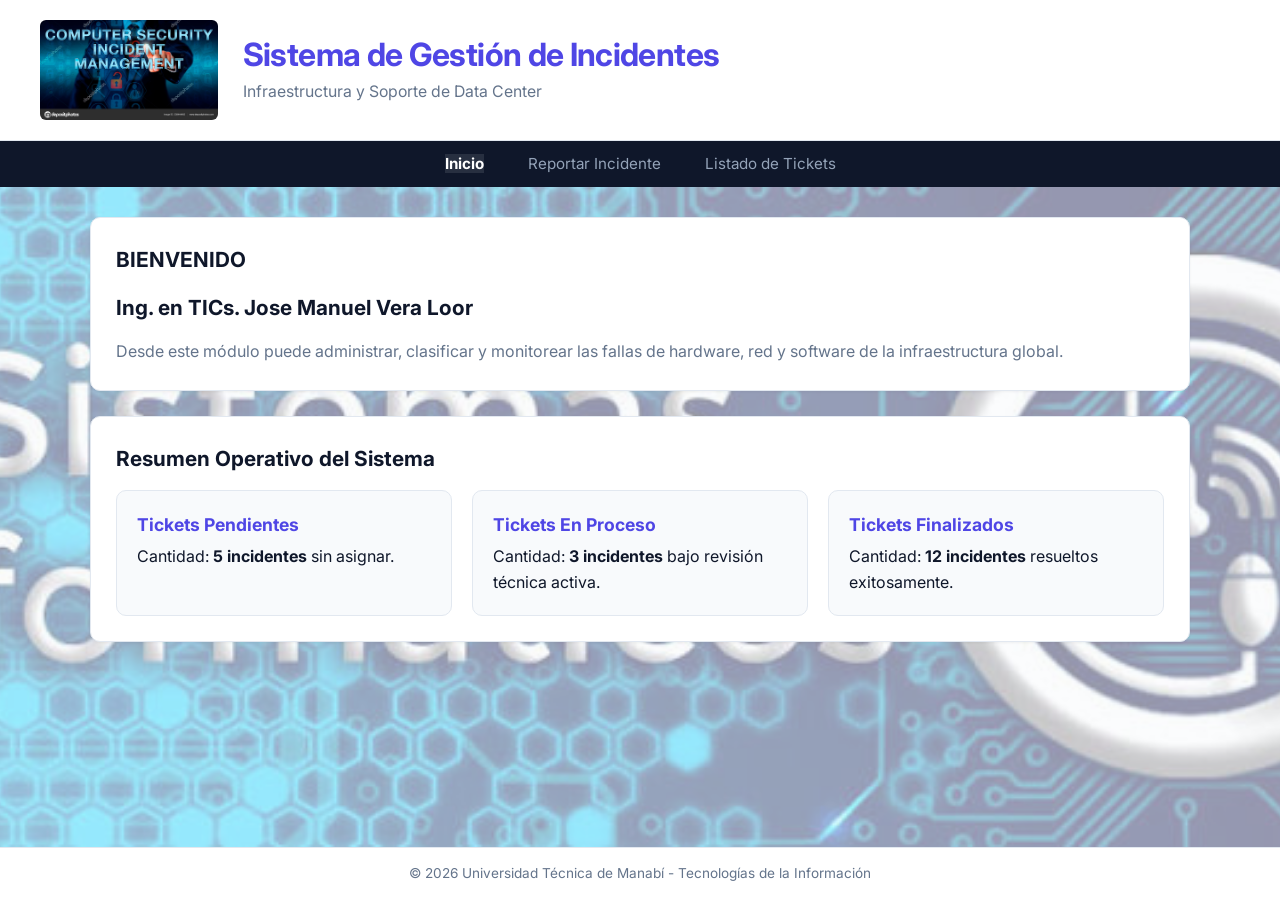
<file: public_html/index.html>
<!DOCTYPE html>
<html lang="es">
<head>
    <meta charset="UTF-8">
    <meta name="viewport" content="width=device-width, initial-scale=1.0"> <title>Help Desk - Dashboard de Gestión</title>
    <link rel="stylesheet" href="style.css"> </head>
<body>

    <header class="site-header">
        <div class="header-logo">
            <img src="Imagen/images1.jpg" alt="Logo UTM Help Desk">
        </div>
        <div class="header-text">
            <h1>Sistema de Gestión de Incidentes</h1>
            <p>Infraestructura y Soporte de Data Center</p>
        </div>
    </header>

    <nav>
        <ul>
            <li><a href="index.html"><strong>Inicio</strong></a></li>
            <li><a href="reportar.html">Reportar Incidente</a></li>
            <li><a href="tickets.html">Listado de Tickets</a></li>
        </ul>
    </nav>

    <main>
        <section>
            <h2>BIENVENIDO</h2>
            <h2>Ing. en TICs. Jose Manuel Vera Loor</h2> 
            <p style="color: var(--text-muted);">Desde este módulo puede administrar, clasificar y monitorear las fallas de hardware, red y software de la infraestructura global.</p>
        </section>

        <section>
            <h2>Resumen Operativo del Sistema</h2>
            
            <div class="grid-dashboard">
                <article class="ticket-card">
                    <h3>Tickets Pendientes</h3>
                    <p>Cantidad: <strong>5 incidentes</strong> sin asignar.</p>
                </article>

                <article class="ticket-card">
                    <h3>Tickets En Proceso</h3>
                    <p>Cantidad: <strong>3 incidentes</strong> bajo revisión técnica activa.</p>
                </article>

                <article class="ticket-card">
                    <h3>Tickets Finalizados</h3>
                    <p>Cantidad: <strong>12 incidentes</strong> resueltos exitosamente.</p>
                </article>
            </div>
        </section>
    </main>

    <footer>
        <p>&copy; 2026 Universidad Técnica de Manabí - Tecnologías de la Información</p>
    </footer>

</body>
</html>
</file>
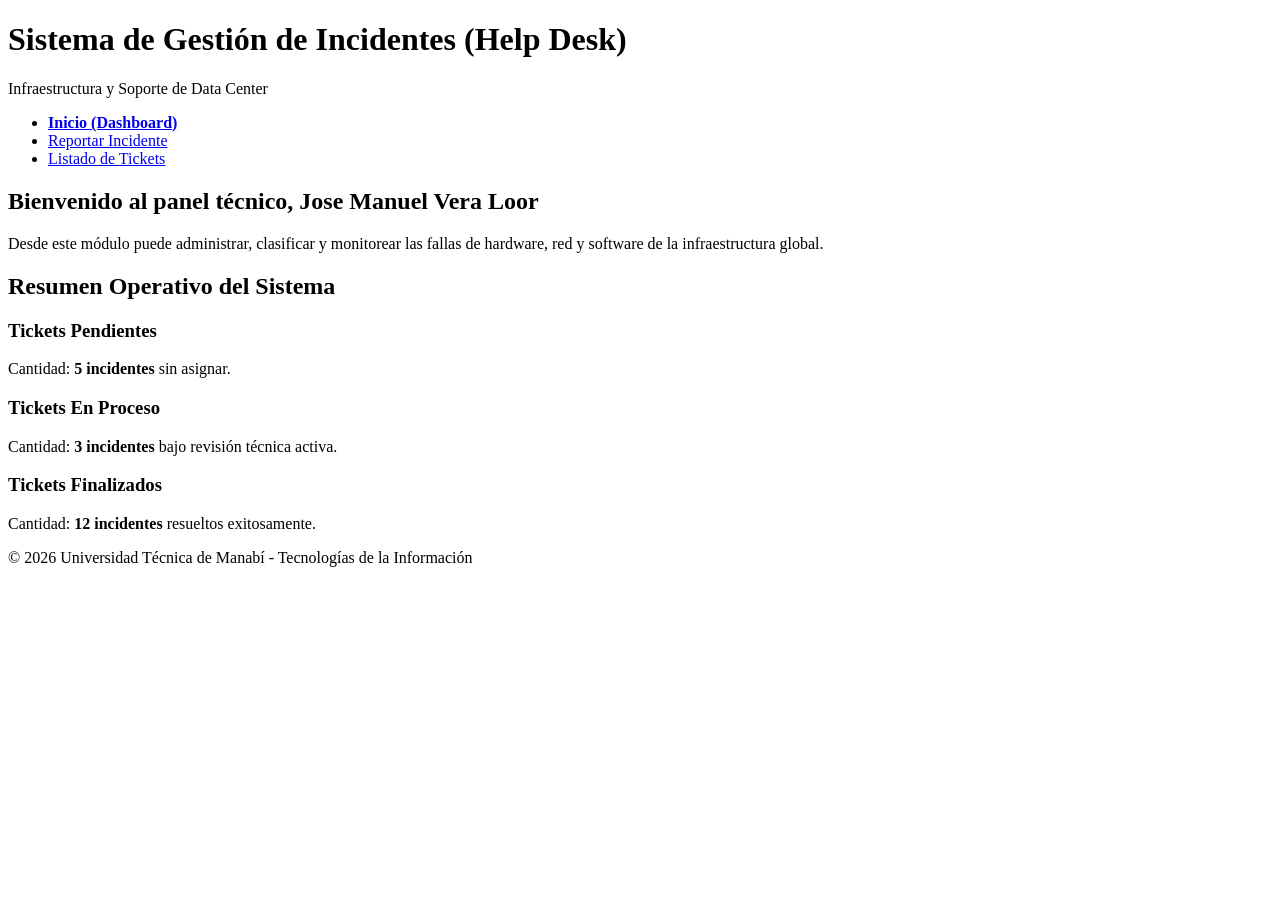
<file: web/index.html>
<!DOCTYPE html>
<html lang="es">
<head>
    <meta charset="UTF-8">
    <meta name="viewport" content="width=device-width, initial-scale=1.0">
    <title>Help Desk - Dashboard de Gestión</title>
</head>
<body>

    <header>
        <h1>Sistema de Gestión de Incidentes (Help Desk)</h1>
        <p>Infraestructura y Soporte de Data Center</p>
    </header>

    <nav>
        <ul>
            <li><a href="index.html"><strong>Inicio (Dashboard)</strong></a></li>
            <li><a href="reportar.html">Reportar Incidente</a></li>
            <li><a href="tickets.html">Listado de Tickets</a></li>
        </ul>
    </nav>

    <main>
        <section>
            <h2>Bienvenido al panel técnico, Jose Manuel Vera Loor</h2>
            <p>Desde este módulo puede administrar, clasificar y monitorear las fallas de hardware, red y software de la infraestructura global.</p>
        </section>

        <section>
            <h2>Resumen Operativo del Sistema</h2>
            
            <article>
                <h3>Tickets Pendientes</h3>
                <p>Cantidad: <strong>5 incidentes</strong> sin asignar.</p>
            </article>

            <article>
                <h3>Tickets En Proceso</h3>
                <p>Cantidad: <strong>3 incidentes</strong> bajo revisión técnica activa.</p>
            </article>

            <article>
                <h3>Tickets Finalizados</h3>
                <p>Cantidad: <strong>12 incidentes</strong> resueltos exitosamente.</p>
            </article>
        </section>
    </main>

    <footer>
        <p>&copy; 2026 Universidad Técnica de Manabí - Tecnologías de la Información</p>
    </footer>

</body>
</html>
</file>
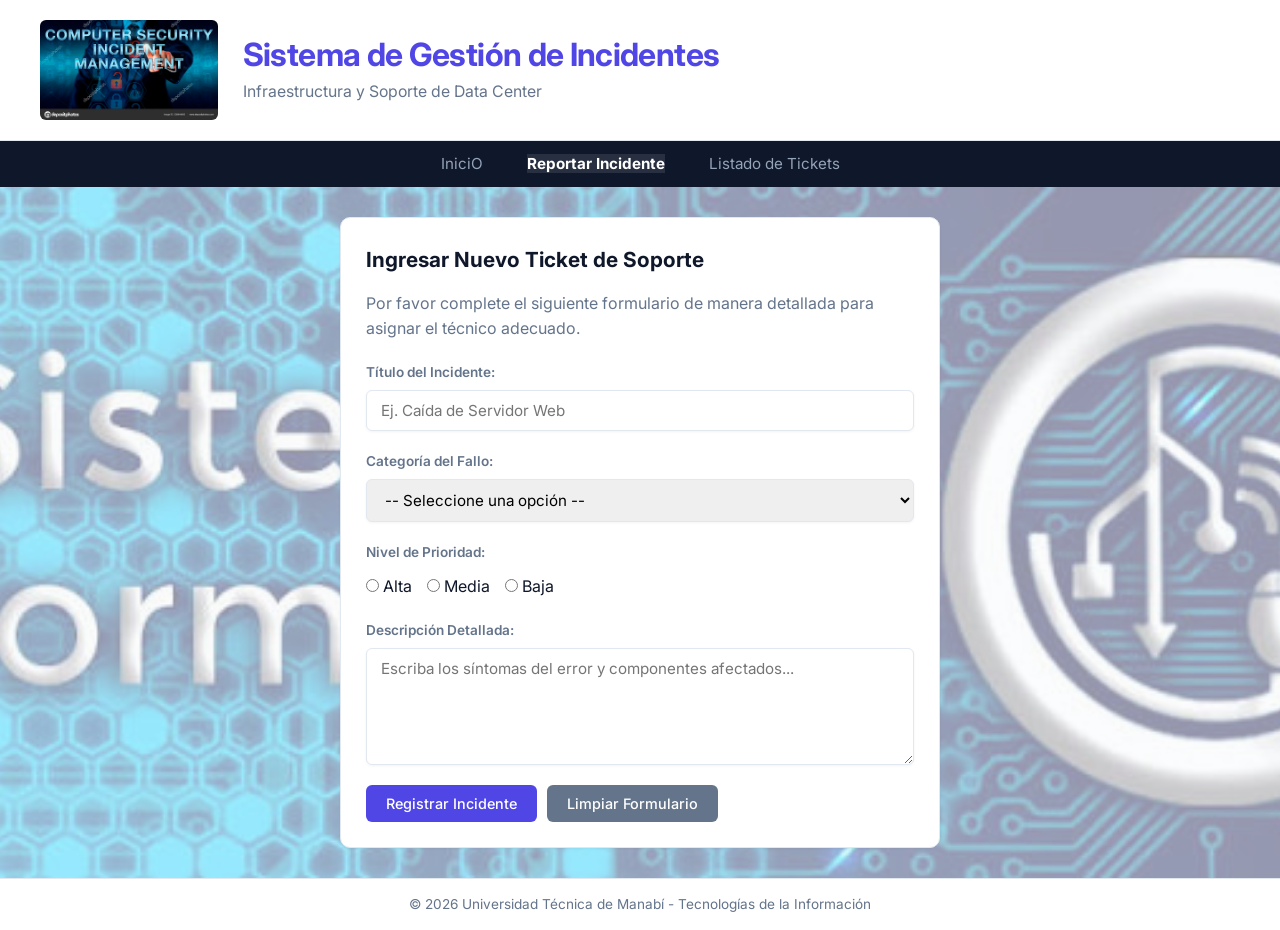
<file: public_html/reportar.html>
<!DOCTYPE html>
<html lang="es">
<head>
    <meta charset="UTF-8">
    <meta name="viewport" content="width=device-width, initial-scale=1.0">
    <title>Help Desk - Reportar Incidente</title>
    <link rel="stylesheet" href="style.css">
</head>
<body>

   <header class="site-header">
        <div class="header-logo">
            <img src="Imagen/images1.jpg" alt="Logo UTM Help Desk">
        </div>
        <div class="header-text">
            <h1>Sistema de Gestión de Incidentes</h1>
            <p>Infraestructura y Soporte de Data Center</p>
        </div>
    </header>

    <nav>
        <ul>
            <li><a href="index.html">IniciO</a></li>
            <li><a href="reportar.html"><strong>Reportar Incidente</strong></a></li>
            <li><a href="tickets.html">Listado de Tickets</a></li>
        </ul>
    </nav>

    <main>
        <section style="max-width: 600px; margin: 0 auto;">
            <h2>Ingresar Nuevo Ticket de Soporte</h2>
            <p style="color: var(--text-muted); margin-bottom: 20px;">Por favor complete el siguiente formulario de manera detallada para asignar el técnico adecuado.</p>

            <form action="#" method="POST">
                
                <div class="form-group">
                    <label class="form-label" for="titulo">Título del Incidente:</label>
                    <input type="text" id="titulo" name="titulo" class="form-input" required placeholder="Ej. Caída de Servidor Web">
                </div>

                <div class="form-group">
                    <label class="form-label" for="categoria">Categoría del Fallo:</label>
                    <select id="categoria" name="categoria" class="form-select" required>
                        <option value="">-- Seleccione una opción --</option>
                        <option value="red">Red</option>
                        <option value="hardware">Hardware</option>
                        <option value="software">Software</option>
                    </select>
                </div>

                <div class="form-group">
                    <label class="form-label">Nivel de Prioridad:</label>
                    <div class="radio-group">
                        <label><input type="radio" id="prioridad-alta" name="prioridad" value="alta" required> Alta</label>
                        <label><input type="radio" id="prioridad-media" name="prioridad" value="media"> Media</label>
                        <label><input type="radio" id="prioridad-baja" name="prioridad" value="baja"> Baja</label>
                    </div>
                </div>

                <div class="form-group">
                    <label class="form-label" for="descripcion">Descripción Detallada:</label>
                    <textarea id="descripcion" name="descripcion" class="form-textarea" rows="5" placeholder="Escriba los síntomas del error y componentes afectados..." required></textarea>
                </div>

                <div style="display: flex; gap: 10px; margin-top: 10px;">
                    <button type="submit" class="btn btn-primary">Registrar Incidente</button>
                    <button type="reset" class="btn btn-secondary">Limpiar Formulario</button>
                </div>

            </form>
        </section>
    </main>

    <footer>
        <p>&copy; 2026 Universidad Técnica de Manabí - Tecnologías de la Información</p>
    </footer>

</body>
</html>
</file>
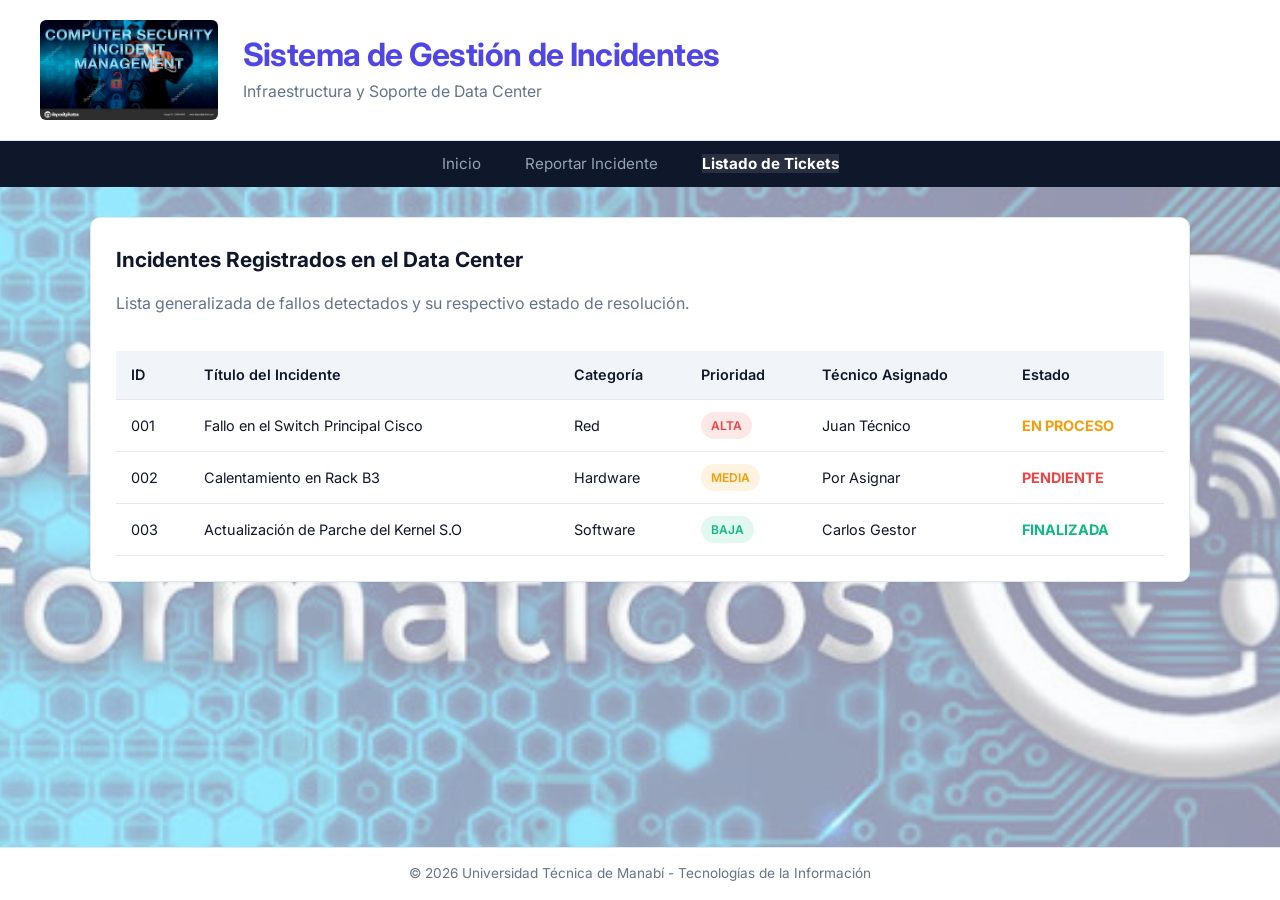
<file: public_html/tickets.html>
<!DOCTYPE html>
<html lang="es">
<head>
    <meta charset="UTF-8">
    <meta name="viewport" content="width=device-width, initial-scale=1.0">
    <title>Help Desk - Listado de Tickets</title>
    <link rel="stylesheet" href="style.css">
</head>
<body>

    <header class="site-header">
        <div class="header-logo">
            <img src="Imagen/images1.jpg" alt="Logo UTM Help Desk">
        </div>
        <div class="header-text">
            <h1>Sistema de Gestión de Incidentes</h1>
            <p>Infraestructura y Soporte de Data Center</p>
        </div>
    </header>

    <nav>
        <ul>
            <li><a href="index.html">Inicio</a></li>
            <li><a href="reportar.html">Reportar Incidente</a></li>
            <li><a href="tickets.html"><strong>Listado de Tickets</strong></a></li>
        </ul>
    </nav>

    <main>
        <section>
            <h2>Incidentes Registrados en el Data Center</h2>
            <p style="color: var(--text-muted); margin-bottom: 20px;">Lista generalizada de fallos detectados y su respectivo estado de resolución.</p>

            <div class="table-responsive">
                <table>
                    <thead>
                        <tr>
                            <th>ID</th>
                            <th>Título del Incidente</th>
                            <th>Categoría</th>
                            <th>Prioridad</th>
                            <th>Técnico Asignado</th>
                            <th>Estado</th>
                        </tr>
                    </thead>
                    <tbody>
                        <tr>
                            <td>001</td>
                            <td>Fallo en el Switch Principal Cisco</td>
                            <td>Red</td>
                            <td><span class="badge badge-alta">Alta</span></td>
                            <td>Juan Técnico</td>
                            <td><strong style="color: var(--color-warning);">EN PROCESO</strong></td>
                        </tr>
                        <tr>
                            <td>002</td>
                            <td>Calentamiento en Rack B3</td>
                            <td>Hardware</td>
                            <td><span class="badge badge-media">Media</span></td>
                            <td>Por Asignar</td>
                            <td><strong style="color: var(--color-danger);">PENDIENTE</strong></td>
                        </tr>
                        <tr>
                            <td>003</td>
                            <td>Actualización de Parche del Kernel S.O</td>
                            <td>Software</td>
                            <td><span class="badge badge-baja">Baja</span></td>
                            <td>Carlos Gestor</td>
                            <td><strong style="color: var(--color-success);">FINALIZADA</strong></td>
                        </tr>
                    </tbody>
                </table>
            </div>
        </section>
    </main>

    <footer>
        <p>&copy; 2026 Universidad Técnica de Manabí - Tecnologías de la Información</p>
    </footer>

</body>
</html>
</file>
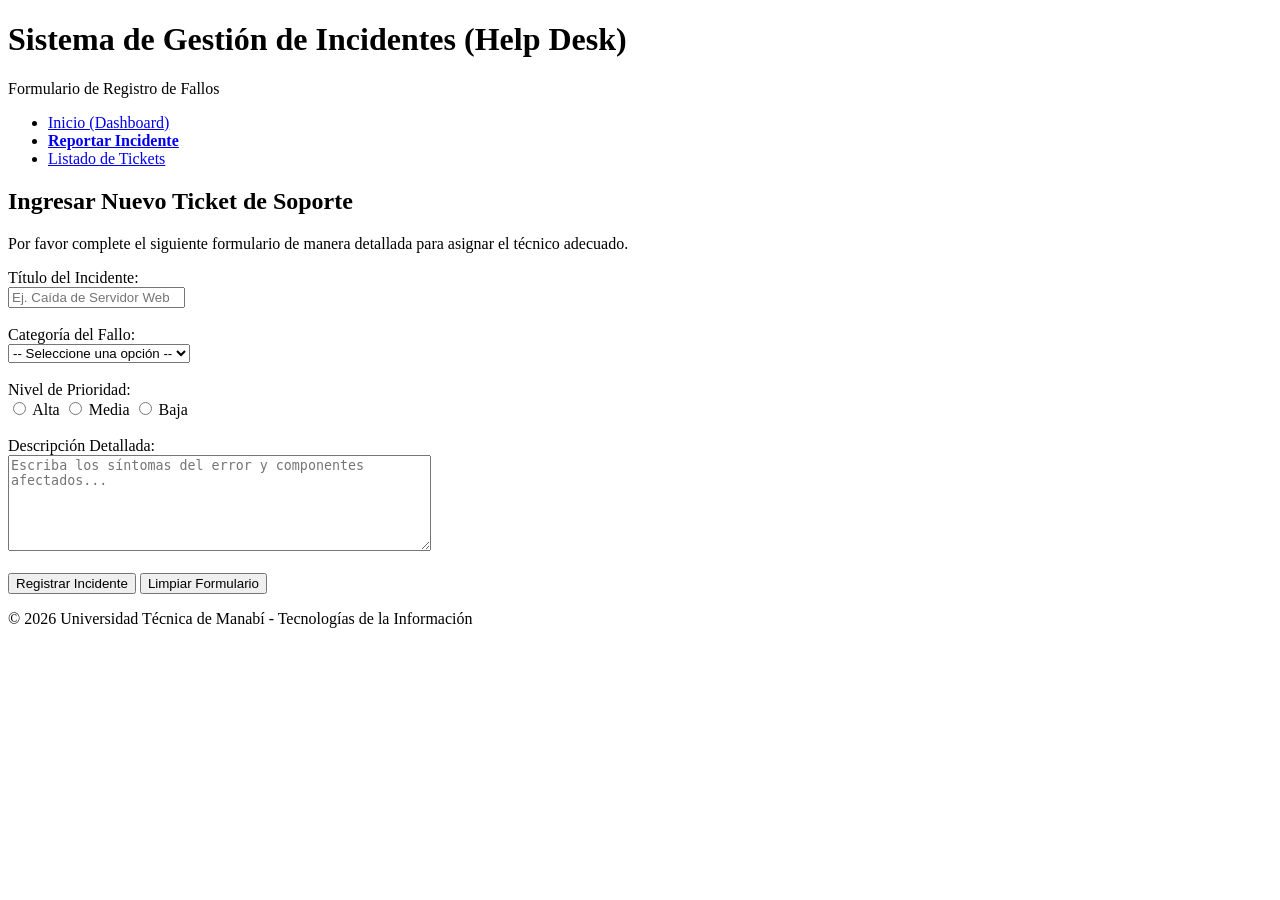
<file: web/reportar.html>
<!DOCTYPE html>
<html lang="es">
<head>
    <meta charset="UTF-8">
    <meta name="viewport" content="width=device-width, initial-scale=1.0">
    <title>Help Desk - Reportar Incidente</title>
</head>
<body>

    <header>
        <h1>Sistema de Gestión de Incidentes (Help Desk)</h1>
        <p>Formulario de Registro de Fallos</p>
    </header>

    <nav>
        <ul>
            <li><a href="index.html">Inicio (Dashboard)</a></li>
            <li><a href="reportar.html"><strong>Reportar Incidente</strong></a></li>
            <li><a href="tickets.html">Listado de Tickets</a></li>
        </ul>
    </nav>

    <main>
        <section>
            <h2>Ingresar Nuevo Ticket de Soporte</h2>
            <p>Por favor complete el siguiente formulario de manera detallada para asignar el técnico adecuado.</p>

            <form action="#" method="POST">
                
                <div>
                    <label for="titulo">Título del Incidente:</label><br>
                    <input type="text" id="titulo" name="titulo" required placeholder="Ej. Caída de Servidor Web">
                </div>
                
                <br>

                <div>
                    <label for="categoria">Categoría del Fallo:</label><br>
                    <select id="categoria" name="categoria" required>
                        <option value="">-- Seleccione una opción --</option>
                        <option value="red">Red</option>
                        <option value="hardware">Hardware</option>
                        <option value="software">Software</option>
                    </select>
                </div>

                <br>

                <div>
                    <label>Nivel de Prioridad:</label><br>
                    <input type="radio" id="prioridad-alta" name="prioridad" value="alta" required>
                    <label for="prioridad-alta">Alta</label>
                    
                    <input type="radio" id="prioridad-media" name="prioridad" value="media">
                    <label for="prioridad-media">Media</label>
                    
                    <input type="radio" id="prioridad-baja" name="prioridad" value="baja">
                    <label for="prioridad-baja">Baja</label>
                </div>

                <br>

                <div>
                    <label for="descripcion">Descripción Detallada:</label><br>
                    <textarea id="descripcion" name="descripcion" rows="6" cols="50" placeholder="Escriba los síntomas del error y componentes afectados..." required></textarea>
                </div>

                <br>

                <div>
                    <button type="submit">Registrar Incidente</button>
                    <button type="reset">Limpiar Formulario</button>
                </div>

            </form>
        </section>
    </main>

    <footer>
        <p>&copy; 2026 Universidad Técnica de Manabí - Tecnologías de la Información</p>
    </footer>

</body>
</html>
</file>
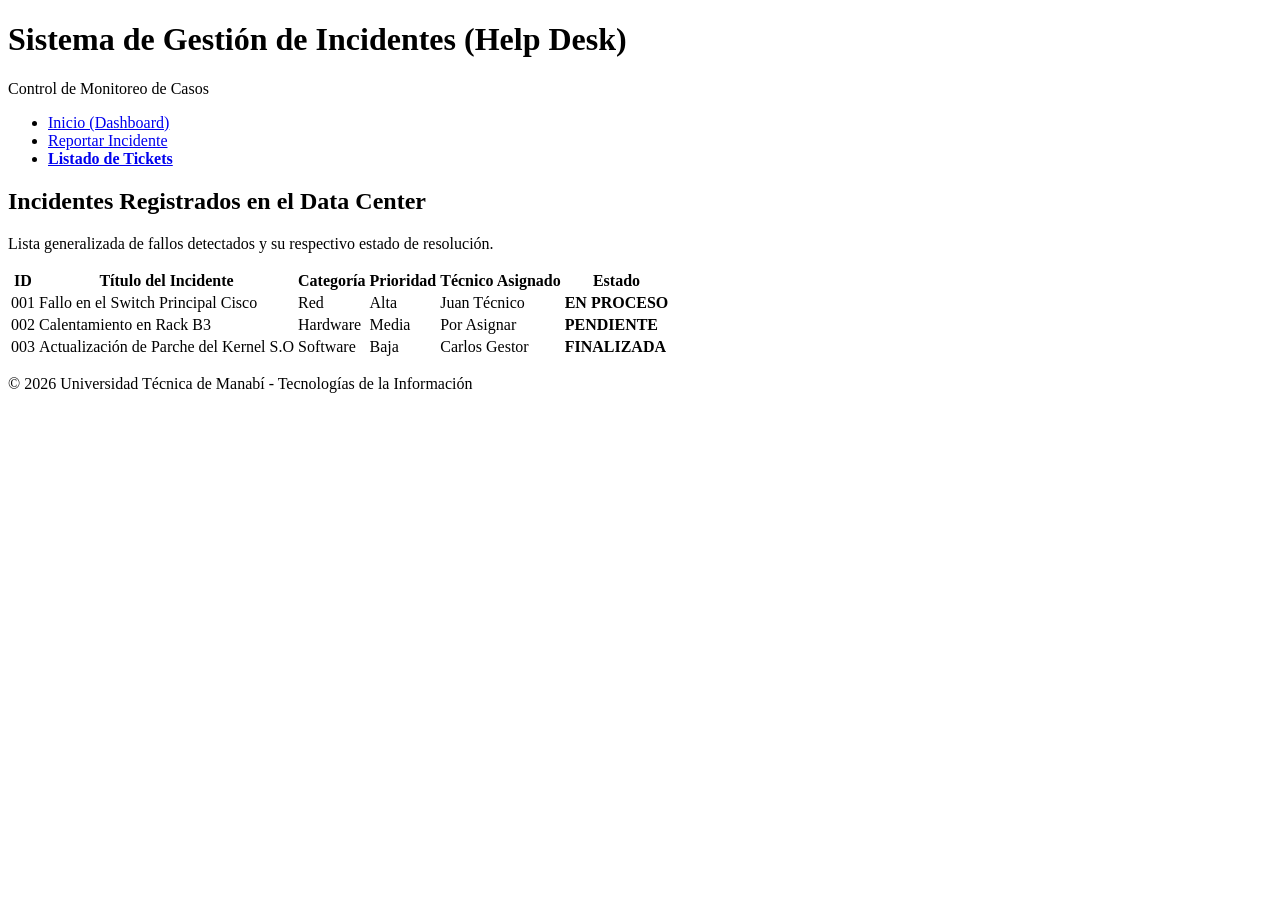
<file: web/tickets.html>
<!DOCTYPE html>
<html lang="es">
<head>
    <meta charset="UTF-8">
    <meta name="viewport" content="width=device-width, initial-scale=1.0">
    <title>Help Desk - Listado de Tickets</title>
</head>
<body>

    <header>
        <h1>Sistema de Gestión de Incidentes (Help Desk)</h1>
        <p>Control de Monitoreo de Casos</p>
    </header>

    <nav>
        <ul>
            <li><a href="index.html">Inicio (Dashboard)</a></li>
            <li><a href="reportar.html">Reportar Incidente</a></li>
            <li><a href="tickets.html"><strong>Listado de Tickets</strong></a></li>
        </ul>
    </nav>

    <main>
        <section>
            <h2>Incidentes Registrados en el Data Center</h2>
            <p>Lista generalizada de fallos detectados y su respectivo estado de resolución.</p>

            <table>
                <thead>
                    <tr>
                        <th>ID</th>
                        <th>Título del Incidente</th>
                        <th>Categoría</th>
                        <th>Prioridad</th>
                        <th>Técnico Asignado</th>
                        <th>Estado</th>
                    </tr>
                </thead>
                <tbody>
                    <tr>
                        <td>001</td>
                        <td>Fallo en el Switch Principal Cisco</td>
                        <td>Red</td>
                        <td>Alta</td>
                        <td>Juan Técnico</td>
                        <td><strong>EN PROCESO</strong></td>
                    </tr>
                    <tr>
                        <td>002</td>
                        <td>Calentamiento en Rack B3</td>
                        <td>Hardware</td>
                        <td>Media</td>
                        <td>Por Asignar</td>
                        <td><strong>PENDIENTE</strong></td>
                    </tr>
                    <tr>
                        <td>003</td>
                        <td>Actualización de Parche del Kernel S.O</td>
                        <td>Software</td>
                        <td>Baja</td>
                        <td>Carlos Gestor</td>
                        <td><strong>FINALIZADA</strong></td>
                    </tr>
                </tbody>
            </table>
        </section>
    </main>

    <footer>
        <p>&copy; 2026 Universidad Técnica de Manabí - Tecnologías de la Información</p>
    </footer>

</body>
</html>
</file>
<file: public_html/style.css>
@import url('https://fonts.googleapis.com/css2?family=Inter:wght@300;400;500;600;700&display=swap');

:root {
    --color-primary: #4f46e5;
    --color-primary-hover: #4338ca;
    --color-secondary: #64748b;
    --color-secondary-hover: #475569;
    
    --color-success: #10b981; 
    --color-warning: #f59e0b;
    --color-danger: #ef4444; 
    --color-danger-hover: #dc2626;

    --bg-global: #f8fafc;
    --bg-card: #ffffff;
    --text-main: #0f172a;
    --text-muted: #64748b;
    --border-color: #e2e8f0;
    
    --radius-md: 10px;
    --radius-sm: 6px;
    --shadow-sm: 0 1px 3px rgba(0,0,0,0.05);
    --shadow-md: 0 10px 15px -3px rgba(15, 23, 42, 0.05);
    --transition: all 0.25s ease;
}

*, *::before, *::after {
    box-sizing: border-box; 
    margin: 0;
    padding: 0;
}

body {
    font-family: 'Inter', sans-serif;
    background-color: var(--bg-global);
    color: var(--text-main);
    line-height: 1.6;
    display: flex;
    flex-direction: column;
    min-height: 100vh;
}


header {
    background-color: var(--bg-card);
    border-bottom: 1px solid var(--border-color);
    padding: 20px;
    text-align: center;
}
header h1 { font-size: 1.5rem; color: var(--color-primary); }
header p { color: var(--text-muted); font-size: 0.9rem; }

nav {
    background-color: #0f172a;
    padding: 10px 20px;
}
nav ul {
    list-style: none;
    display: flex;
    justify-content: center;
    gap: 20px;
}
nav ul li a {
    color: #94a3b8;
    text-decoration: none;
    font-size: 0.95rem;
    padding: 6px 12px;
    border-radius: var(--radius-sm);
    transition: var(--transition);
}
nav ul li a:hover, nav ul li a strong {
    color: #fff;
    background-color: rgba(255,255,255,0.1);
}


main {
    flex: 1;
    max-width: 100%;           
    width: 100%;
    margin: 0 auto;
    padding: 30px 40px;
    position: relative;        
    z-index: 1;
}


main::before {
    content: "";
    position: absolute;
    top: 0;
    left: 0;
    width: 100%;              
    height: 100%;             
    z-index: -1;              
    
    
    background-image: url('Imagen/images.jpg');
    background-repeat: no-repeat;
    background-position: center top; 
    background-size: cover;          
    
    
    opacity: 0.40;                  
}

section {
    background-color: var(--bg-card);
    border-radius: var(--radius-md);
    padding: 25px;
    box-shadow: var(--shadow-sm);
    margin: 0 auto 25px auto;   
    max-width: 1100px;          
    width: 100%;
    border: 1px solid var(--border-color);
}
section h2 { margin-bottom: 15px; color: var(--text-main); font-size: 1.3rem;}


.grid-dashboard {
    display: grid;
    grid-template-columns: repeat(auto-fit, minmax(280px, 1fr));
    gap: 20px;
    margin-top: 15px;
}

footer {
    background-color: #ffffff;
    border-top: 1px solid var(--border-color);
    text-align: center;
    padding: 15px;
    font-size: 0.85rem;
    color: var(--text-muted);
}


.btn {
    display: inline-flex;
    align-items: center;
    justify-content: center;
    font-family: inherit;
    font-size: 0.9rem;
    font-weight: 500;
    padding: 10px 20px;
    border-radius: var(--radius-sm);
    border: none;
    cursor: pointer;
    transition: var(--transition);
    text-decoration: none;
}
.btn:focus { outline: 3px solid rgba(79, 70, 229, 0.3); }
.btn-primary { background-color: var(--color-primary); color: white; }
.btn-primary:hover { background-color: var(--color-primary-hover); }
.btn-secondary { background-color: var(--color-secondary); color: white; }
.btn-secondary:hover { background-color: var(--color-secondary-hover); }


.form-group {
    display: flex;
    flex-direction: column;
    gap: 6px;
    margin-bottom: 20px;
}
.form-label { font-size: 0.85rem; font-weight: 600; color: var(--text-muted); }

.form-input, .form-select, .form-textarea {
    font-family: inherit;
    font-size: 0.95rem;
    padding: 10px 14px;
    border: 1px solid var(--border-color);
    border-radius: var(--radius-sm);
    box-shadow: var(--shadow-sm);
    transition: var(--transition);
    width: 100%;
}
.form-input:focus, .form-select:focus, .form-textarea:focus {
    outline: none;
    border-color: var(--color-primary);
    box-shadow: 0 0 0 4px rgba(79, 70, 229, 0.15);
}
.radio-group {
    display: flex;
    gap: 15px;
    margin-top: 5px;
}


.ticket-card {
    background-color: var(--bg-global);
    border-radius: var(--radius-md);
    padding: 20px;
    border: 1px solid var(--border-color);
    transition: var(--transition);
}
.ticket-card:hover {
    transform: translateY(-3px);
    box-shadow: var(--shadow-md);
}
.ticket-card h3 { color: var(--color-primary); font-size: 1.1rem; margin-bottom: 5px;}


.badge {
    display: inline-block;
    font-size: 0.75rem;
    font-weight: 600;
    padding: 4px 10px;
    border-radius: 50px;
    text-transform: uppercase;
}
.badge-alta { background-color: rgba(239, 68, 68, 0.12); color: var(--color-danger); }
.badge-media { background-color: rgba(245, 158, 11, 0.12); color: var(--color-warning); }
.badge-baja { background-color: rgba(16, 185, 129, 0.12); color: var(--color-success); }


.table-responsive {
    width: 100%;
    overflow-x: auto; 
}
table {
    width: 100%;
    border-collapse: collapse;
    margin-top: 15px;
    font-size: 0.9rem;
}
th, td {
    padding: 12px 15px;
    text-align: left;
    border-bottom: 1px solid var(--border-color);
}
th { background-color: #f1f5f9; color: var(--text-main); font-weight: 600; }


.site-header {
    background-color: var(--bg-card);
    border-bottom: 1px solid var(--border-color);
    padding: 20px 40px;
    display: flex;         
    align-items: center;   
    gap: 25px;             
    text-align: left;
}

.header-logo img {
    height: 100px;          
    width: auto;           
    display: block;
    border-radius: var(--radius-sm); 
}

.header-text h1 {
    font-size: 2rem;
    color: var(--color-primary);
    font-weight: 700;
    line-height: 1.2;
    letter-spacing: -0.02em;
}

.header-text p {
    color: var(--text-muted);
    font-size: 0.99rem;
    margin-top: 4px;
}


@media (max-width: 768px) {
    .site-header {
        flex-direction: column; 
        text-align: center;
        padding: 20px 15px;
        gap: 15px;
    }
    
    .header-logo img {
        height: 55px;           
        margin: 0 auto;        
    }
}



@media (max-width: 768px) {
    nav ul {
        flex-direction: column; 
        text-align: center;
        gap: 10px;
    }
    
    main { padding: 15px 10px; }
    
    section { padding: 15px; }

    .form-input, .form-select, .form-textarea, table {
        width: 100%;
    }
}
</file>
